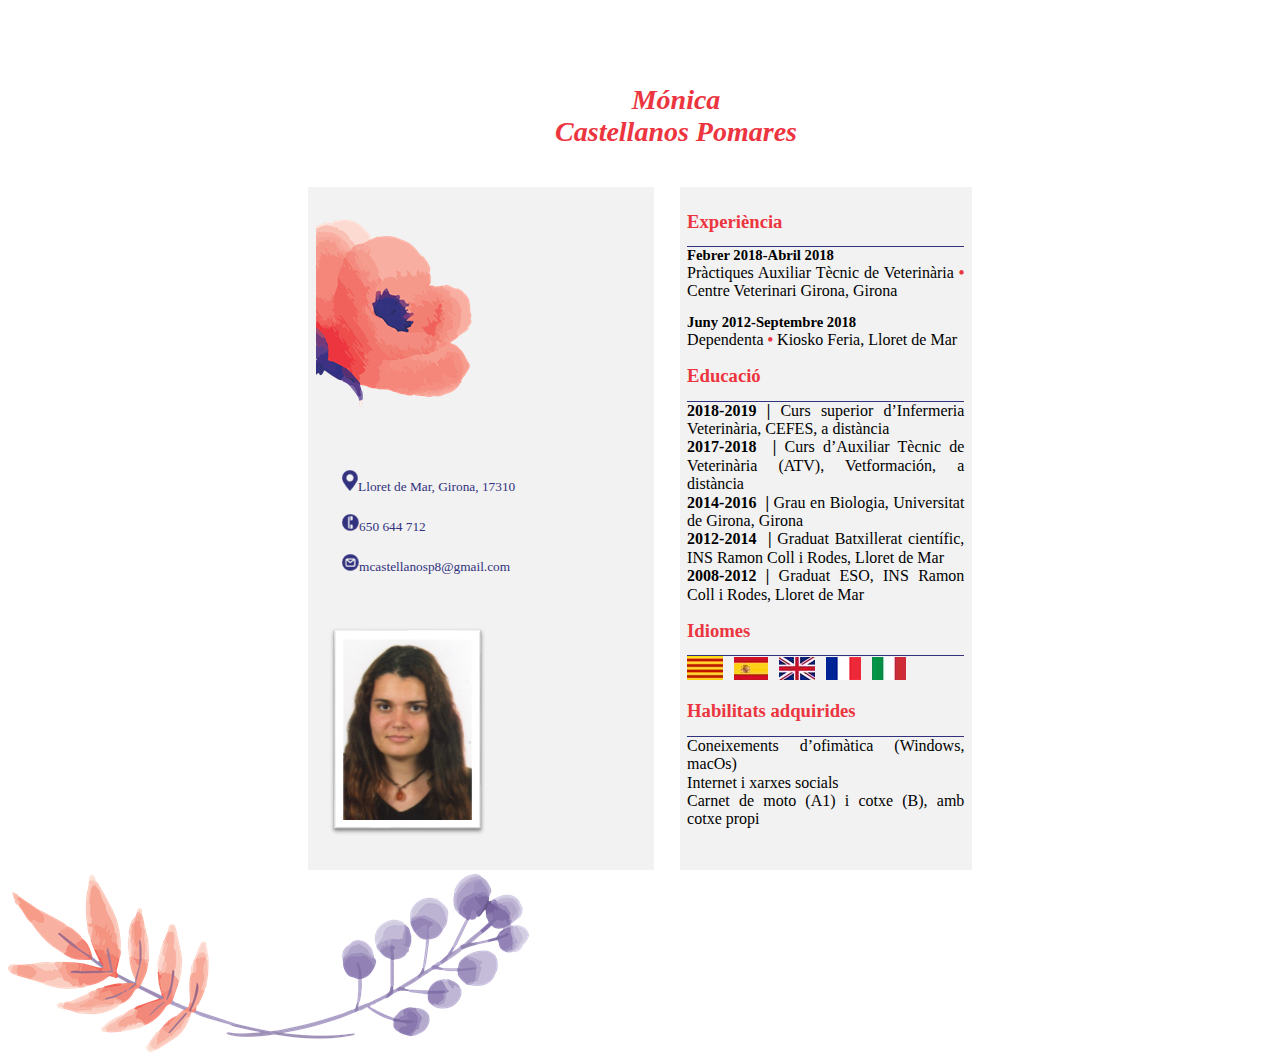
<file: images/CV2019.htm>
<html xmlns:v="urn:schemas-microsoft-com:vml"
xmlns:o="urn:schemas-microsoft-com:office:office"
xmlns:w="urn:schemas-microsoft-com:office:word"
xmlns:m="http://schemas.microsoft.com/office/2004/12/omml"
xmlns="http://www.w3.org/TR/REC-html40">

<head>
<meta http-equiv=Content-Type content="text/html; charset=windows-1252">
<meta name=ProgId content=Word.Document>
<meta name=Generator content="Microsoft Word 15">
<meta name=Originator content="Microsoft Word 15">
<link rel=File-List href="CV2019_archivos/filelist.xml">
<link rel=Edit-Time-Data href="CV2019_archivos/editdata.mso">
<!--[if !mso]>
<style>
v\:* {behavior:url(#default#VML);}
o\:* {behavior:url(#default#VML);}
w\:* {behavior:url(#default#VML);}
.shape {behavior:url(#default#VML);}
</style>
<![endif]-->
<link rel=themeData href="CV2019_archivos/themedata.thmx">
<link rel=colorSchemeMapping href="CV2019_archivos/colorschememapping.xml">
<!--[if gte mso 9]><xml>
 <w:WordDocument>
  <w:SpellingState>Clean</w:SpellingState>
  <w:GrammarState>Clean</w:GrammarState>
  <w:TrackMoves>false</w:TrackMoves>
  <w:TrackFormatting/>
  <w:HyphenationZone>21</w:HyphenationZone>
  <w:ValidateAgainstSchemas/>
  <w:SaveIfXMLInvalid>false</w:SaveIfXMLInvalid>
  <w:IgnoreMixedContent>false</w:IgnoreMixedContent>
  <w:AlwaysShowPlaceholderText>false</w:AlwaysShowPlaceholderText>
  <w:DoNotPromoteQF/>
  <w:LidThemeOther>ES</w:LidThemeOther>
  <w:LidThemeAsian>X-NONE</w:LidThemeAsian>
  <w:LidThemeComplexScript>X-NONE</w:LidThemeComplexScript>
  <w:Compatibility>
   <w:BreakWrappedTables/>
   <w:SplitPgBreakAndParaMark/>
  </w:Compatibility>
  <w:BrowserLevel>MicrosoftInternetExplorer4</w:BrowserLevel>
  <m:mathPr>
   <m:mathFont m:val="Cambria Math"/>
   <m:brkBin m:val="before"/>
   <m:brkBinSub m:val="&#45;-"/>
   <m:smallFrac m:val="off"/>
   <m:dispDef/>
   <m:lMargin m:val="0"/>
   <m:rMargin m:val="0"/>
   <m:defJc m:val="centerGroup"/>
   <m:wrapIndent m:val="1440"/>
   <m:intLim m:val="subSup"/>
   <m:naryLim m:val="undOvr"/>
  </m:mathPr></w:WordDocument>
</xml><![endif]--><!--[if gte mso 9]><xml>
 <w:LatentStyles DefLockedState="false" DefUnhideWhenUsed="false"
  DefSemiHidden="false" DefQFormat="false" DefPriority="99"
  LatentStyleCount="371">
  <w:LsdException Locked="false" Priority="0" QFormat="true" Name="Normal"/>
  <w:LsdException Locked="false" Priority="9" QFormat="true" Name="heading 1"/>
  <w:LsdException Locked="false" Priority="9" QFormat="true" Name="heading 2"/>
  <w:LsdException Locked="false" Priority="9" SemiHidden="true"
   UnhideWhenUsed="true" QFormat="true" Name="heading 3"/>
  <w:LsdException Locked="false" Priority="9" SemiHidden="true"
   UnhideWhenUsed="true" QFormat="true" Name="heading 4"/>
  <w:LsdException Locked="false" Priority="9" SemiHidden="true"
   UnhideWhenUsed="true" QFormat="true" Name="heading 5"/>
  <w:LsdException Locked="false" Priority="9" SemiHidden="true"
   UnhideWhenUsed="true" QFormat="true" Name="heading 6"/>
  <w:LsdException Locked="false" Priority="9" SemiHidden="true"
   UnhideWhenUsed="true" QFormat="true" Name="heading 7"/>
  <w:LsdException Locked="false" Priority="9" SemiHidden="true"
   UnhideWhenUsed="true" QFormat="true" Name="heading 8"/>
  <w:LsdException Locked="false" Priority="9" SemiHidden="true"
   UnhideWhenUsed="true" QFormat="true" Name="heading 9"/>
  <w:LsdException Locked="false" SemiHidden="true" UnhideWhenUsed="true"
   Name="index 1"/>
  <w:LsdException Locked="false" SemiHidden="true" UnhideWhenUsed="true"
   Name="index 2"/>
  <w:LsdException Locked="false" SemiHidden="true" UnhideWhenUsed="true"
   Name="index 3"/>
  <w:LsdException Locked="false" SemiHidden="true" UnhideWhenUsed="true"
   Name="index 4"/>
  <w:LsdException Locked="false" SemiHidden="true" UnhideWhenUsed="true"
   Name="index 5"/>
  <w:LsdException Locked="false" SemiHidden="true" UnhideWhenUsed="true"
   Name="index 6"/>
  <w:LsdException Locked="false" SemiHidden="true" UnhideWhenUsed="true"
   Name="index 7"/>
  <w:LsdException Locked="false" SemiHidden="true" UnhideWhenUsed="true"
   Name="index 8"/>
  <w:LsdException Locked="false" SemiHidden="true" UnhideWhenUsed="true"
   Name="index 9"/>
  <w:LsdException Locked="false" Priority="39" SemiHidden="true"
   UnhideWhenUsed="true" Name="toc 1"/>
  <w:LsdException Locked="false" Priority="39" SemiHidden="true"
   UnhideWhenUsed="true" Name="toc 2"/>
  <w:LsdException Locked="false" Priority="39" SemiHidden="true"
   UnhideWhenUsed="true" Name="toc 3"/>
  <w:LsdException Locked="false" Priority="39" SemiHidden="true"
   UnhideWhenUsed="true" Name="toc 4"/>
  <w:LsdException Locked="false" Priority="39" SemiHidden="true"
   UnhideWhenUsed="true" Name="toc 5"/>
  <w:LsdException Locked="false" Priority="39" SemiHidden="true"
   UnhideWhenUsed="true" Name="toc 6"/>
  <w:LsdException Locked="false" Priority="39" SemiHidden="true"
   UnhideWhenUsed="true" Name="toc 7"/>
  <w:LsdException Locked="false" Priority="39" SemiHidden="true"
   UnhideWhenUsed="true" Name="toc 8"/>
  <w:LsdException Locked="false" Priority="39" SemiHidden="true"
   UnhideWhenUsed="true" Name="toc 9"/>
  <w:LsdException Locked="false" SemiHidden="true" UnhideWhenUsed="true"
   Name="Normal Indent"/>
  <w:LsdException Locked="false" SemiHidden="true" UnhideWhenUsed="true"
   Name="footnote text"/>
  <w:LsdException Locked="false" SemiHidden="true" UnhideWhenUsed="true"
   Name="annotation text"/>
  <w:LsdException Locked="false" SemiHidden="true" UnhideWhenUsed="true"
   Name="header"/>
  <w:LsdException Locked="false" SemiHidden="true" UnhideWhenUsed="true"
   Name="footer"/>
  <w:LsdException Locked="false" SemiHidden="true" UnhideWhenUsed="true"
   Name="index heading"/>
  <w:LsdException Locked="false" Priority="35" SemiHidden="true"
   UnhideWhenUsed="true" QFormat="true" Name="caption"/>
  <w:LsdException Locked="false" SemiHidden="true" UnhideWhenUsed="true"
   Name="table of figures"/>
  <w:LsdException Locked="false" SemiHidden="true" UnhideWhenUsed="true"
   Name="envelope address"/>
  <w:LsdException Locked="false" SemiHidden="true" UnhideWhenUsed="true"
   Name="envelope return"/>
  <w:LsdException Locked="false" SemiHidden="true" UnhideWhenUsed="true"
   Name="footnote reference"/>
  <w:LsdException Locked="false" SemiHidden="true" UnhideWhenUsed="true"
   Name="annotation reference"/>
  <w:LsdException Locked="false" SemiHidden="true" UnhideWhenUsed="true"
   Name="line number"/>
  <w:LsdException Locked="false" SemiHidden="true" UnhideWhenUsed="true"
   Name="page number"/>
  <w:LsdException Locked="false" SemiHidden="true" UnhideWhenUsed="true"
   Name="endnote reference"/>
  <w:LsdException Locked="false" SemiHidden="true" UnhideWhenUsed="true"
   Name="endnote text"/>
  <w:LsdException Locked="false" SemiHidden="true" UnhideWhenUsed="true"
   Name="table of authorities"/>
  <w:LsdException Locked="false" SemiHidden="true" UnhideWhenUsed="true"
   Name="macro"/>
  <w:LsdException Locked="false" SemiHidden="true" UnhideWhenUsed="true"
   Name="toa heading"/>
  <w:LsdException Locked="false" SemiHidden="true" UnhideWhenUsed="true"
   Name="List"/>
  <w:LsdException Locked="false" SemiHidden="true" UnhideWhenUsed="true"
   Name="List Bullet"/>
  <w:LsdException Locked="false" SemiHidden="true" UnhideWhenUsed="true"
   Name="List Number"/>
  <w:LsdException Locked="false" SemiHidden="true" UnhideWhenUsed="true"
   Name="List 2"/>
  <w:LsdException Locked="false" SemiHidden="true" UnhideWhenUsed="true"
   Name="List 3"/>
  <w:LsdException Locked="false" SemiHidden="true" UnhideWhenUsed="true"
   Name="List 4"/>
  <w:LsdException Locked="false" SemiHidden="true" UnhideWhenUsed="true"
   Name="List 5"/>
  <w:LsdException Locked="false" SemiHidden="true" UnhideWhenUsed="true"
   Name="List Bullet 2"/>
  <w:LsdException Locked="false" SemiHidden="true" UnhideWhenUsed="true"
   Name="List Bullet 3"/>
  <w:LsdException Locked="false" SemiHidden="true" UnhideWhenUsed="true"
   Name="List Bullet 4"/>
  <w:LsdException Locked="false" SemiHidden="true" UnhideWhenUsed="true"
   Name="List Bullet 5"/>
  <w:LsdException Locked="false" SemiHidden="true" UnhideWhenUsed="true"
   Name="List Number 2"/>
  <w:LsdException Locked="false" SemiHidden="true" UnhideWhenUsed="true"
   Name="List Number 3"/>
  <w:LsdException Locked="false" SemiHidden="true" UnhideWhenUsed="true"
   Name="List Number 4"/>
  <w:LsdException Locked="false" SemiHidden="true" UnhideWhenUsed="true"
   Name="List Number 5"/>
  <w:LsdException Locked="false" Priority="10" QFormat="true" Name="Title"/>
  <w:LsdException Locked="false" SemiHidden="true" UnhideWhenUsed="true"
   Name="Closing"/>
  <w:LsdException Locked="false" SemiHidden="true" UnhideWhenUsed="true"
   Name="Signature"/>
  <w:LsdException Locked="false" Priority="1" SemiHidden="true"
   UnhideWhenUsed="true" Name="Default Paragraph Font"/>
  <w:LsdException Locked="false" SemiHidden="true" UnhideWhenUsed="true"
   Name="Body Text"/>
  <w:LsdException Locked="false" SemiHidden="true" UnhideWhenUsed="true"
   Name="Body Text Indent"/>
  <w:LsdException Locked="false" SemiHidden="true" UnhideWhenUsed="true"
   Name="List Continue"/>
  <w:LsdException Locked="false" SemiHidden="true" UnhideWhenUsed="true"
   Name="List Continue 2"/>
  <w:LsdException Locked="false" SemiHidden="true" UnhideWhenUsed="true"
   Name="List Continue 3"/>
  <w:LsdException Locked="false" SemiHidden="true" UnhideWhenUsed="true"
   Name="List Continue 4"/>
  <w:LsdException Locked="false" SemiHidden="true" UnhideWhenUsed="true"
   Name="List Continue 5"/>
  <w:LsdException Locked="false" SemiHidden="true" UnhideWhenUsed="true"
   Name="Message Header"/>
  <w:LsdException Locked="false" Priority="11" QFormat="true" Name="Subtitle"/>
  <w:LsdException Locked="false" SemiHidden="true" UnhideWhenUsed="true"
   Name="Salutation"/>
  <w:LsdException Locked="false" SemiHidden="true" UnhideWhenUsed="true"
   Name="Date"/>
  <w:LsdException Locked="false" SemiHidden="true" UnhideWhenUsed="true"
   Name="Body Text First Indent"/>
  <w:LsdException Locked="false" SemiHidden="true" UnhideWhenUsed="true"
   Name="Body Text First Indent 2"/>
  <w:LsdException Locked="false" SemiHidden="true" UnhideWhenUsed="true"
   Name="Note Heading"/>
  <w:LsdException Locked="false" SemiHidden="true" UnhideWhenUsed="true"
   Name="Body Text 2"/>
  <w:LsdException Locked="false" SemiHidden="true" UnhideWhenUsed="true"
   Name="Body Text 3"/>
  <w:LsdException Locked="false" SemiHidden="true" UnhideWhenUsed="true"
   Name="Body Text Indent 2"/>
  <w:LsdException Locked="false" SemiHidden="true" UnhideWhenUsed="true"
   Name="Body Text Indent 3"/>
  <w:LsdException Locked="false" SemiHidden="true" UnhideWhenUsed="true"
   Name="Block Text"/>
  <w:LsdException Locked="false" SemiHidden="true" UnhideWhenUsed="true"
   Name="Hyperlink"/>
  <w:LsdException Locked="false" SemiHidden="true" UnhideWhenUsed="true"
   Name="FollowedHyperlink"/>
  <w:LsdException Locked="false" Priority="22" QFormat="true" Name="Strong"/>
  <w:LsdException Locked="false" Priority="20" QFormat="true" Name="Emphasis"/>
  <w:LsdException Locked="false" SemiHidden="true" UnhideWhenUsed="true"
   Name="Document Map"/>
  <w:LsdException Locked="false" SemiHidden="true" UnhideWhenUsed="true"
   Name="Plain Text"/>
  <w:LsdException Locked="false" SemiHidden="true" UnhideWhenUsed="true"
   Name="E-mail Signature"/>
  <w:LsdException Locked="false" SemiHidden="true" UnhideWhenUsed="true"
   Name="HTML Top of Form"/>
  <w:LsdException Locked="false" SemiHidden="true" UnhideWhenUsed="true"
   Name="HTML Bottom of Form"/>
  <w:LsdException Locked="false" SemiHidden="true" UnhideWhenUsed="true"
   Name="Normal (Web)"/>
  <w:LsdException Locked="false" SemiHidden="true" UnhideWhenUsed="true"
   Name="HTML Acronym"/>
  <w:LsdException Locked="false" SemiHidden="true" UnhideWhenUsed="true"
   Name="HTML Address"/>
  <w:LsdException Locked="false" SemiHidden="true" UnhideWhenUsed="true"
   Name="HTML Cite"/>
  <w:LsdException Locked="false" SemiHidden="true" UnhideWhenUsed="true"
   Name="HTML Code"/>
  <w:LsdException Locked="false" SemiHidden="true" UnhideWhenUsed="true"
   Name="HTML Definition"/>
  <w:LsdException Locked="false" SemiHidden="true" UnhideWhenUsed="true"
   Name="HTML Keyboard"/>
  <w:LsdException Locked="false" SemiHidden="true" UnhideWhenUsed="true"
   Name="HTML Preformatted"/>
  <w:LsdException Locked="false" SemiHidden="true" UnhideWhenUsed="true"
   Name="HTML Sample"/>
  <w:LsdException Locked="false" SemiHidden="true" UnhideWhenUsed="true"
   Name="HTML Typewriter"/>
  <w:LsdException Locked="false" SemiHidden="true" UnhideWhenUsed="true"
   Name="HTML Variable"/>
  <w:LsdException Locked="false" SemiHidden="true" UnhideWhenUsed="true"
   Name="Normal Table"/>
  <w:LsdException Locked="false" SemiHidden="true" UnhideWhenUsed="true"
   Name="annotation subject"/>
  <w:LsdException Locked="false" SemiHidden="true" UnhideWhenUsed="true"
   Name="No List"/>
  <w:LsdException Locked="false" SemiHidden="true" UnhideWhenUsed="true"
   Name="Outline List 1"/>
  <w:LsdException Locked="false" SemiHidden="true" UnhideWhenUsed="true"
   Name="Outline List 2"/>
  <w:LsdException Locked="false" SemiHidden="true" UnhideWhenUsed="true"
   Name="Outline List 3"/>
  <w:LsdException Locked="false" SemiHidden="true" UnhideWhenUsed="true"
   Name="Table Simple 1"/>
  <w:LsdException Locked="false" SemiHidden="true" UnhideWhenUsed="true"
   Name="Table Simple 2"/>
  <w:LsdException Locked="false" SemiHidden="true" UnhideWhenUsed="true"
   Name="Table Simple 3"/>
  <w:LsdException Locked="false" SemiHidden="true" UnhideWhenUsed="true"
   Name="Table Classic 1"/>
  <w:LsdException Locked="false" SemiHidden="true" UnhideWhenUsed="true"
   Name="Table Classic 2"/>
  <w:LsdException Locked="false" SemiHidden="true" UnhideWhenUsed="true"
   Name="Table Classic 3"/>
  <w:LsdException Locked="false" SemiHidden="true" UnhideWhenUsed="true"
   Name="Table Classic 4"/>
  <w:LsdException Locked="false" SemiHidden="true" UnhideWhenUsed="true"
   Name="Table Colorful 1"/>
  <w:LsdException Locked="false" SemiHidden="true" UnhideWhenUsed="true"
   Name="Table Colorful 2"/>
  <w:LsdException Locked="false" SemiHidden="true" UnhideWhenUsed="true"
   Name="Table Colorful 3"/>
  <w:LsdException Locked="false" SemiHidden="true" UnhideWhenUsed="true"
   Name="Table Columns 1"/>
  <w:LsdException Locked="false" SemiHidden="true" UnhideWhenUsed="true"
   Name="Table Columns 2"/>
  <w:LsdException Locked="false" SemiHidden="true" UnhideWhenUsed="true"
   Name="Table Columns 3"/>
  <w:LsdException Locked="false" SemiHidden="true" UnhideWhenUsed="true"
   Name="Table Columns 4"/>
  <w:LsdException Locked="false" SemiHidden="true" UnhideWhenUsed="true"
   Name="Table Columns 5"/>
  <w:LsdException Locked="false" SemiHidden="true" UnhideWhenUsed="true"
   Name="Table Grid 1"/>
  <w:LsdException Locked="false" SemiHidden="true" UnhideWhenUsed="true"
   Name="Table Grid 2"/>
  <w:LsdException Locked="false" SemiHidden="true" UnhideWhenUsed="true"
   Name="Table Grid 3"/>
  <w:LsdException Locked="false" SemiHidden="true" UnhideWhenUsed="true"
   Name="Table Grid 4"/>
  <w:LsdException Locked="false" SemiHidden="true" UnhideWhenUsed="true"
   Name="Table Grid 5"/>
  <w:LsdException Locked="false" SemiHidden="true" UnhideWhenUsed="true"
   Name="Table Grid 6"/>
  <w:LsdException Locked="false" SemiHidden="true" UnhideWhenUsed="true"
   Name="Table Grid 7"/>
  <w:LsdException Locked="false" SemiHidden="true" UnhideWhenUsed="true"
   Name="Table Grid 8"/>
  <w:LsdException Locked="false" SemiHidden="true" UnhideWhenUsed="true"
   Name="Table List 1"/>
  <w:LsdException Locked="false" SemiHidden="true" UnhideWhenUsed="true"
   Name="Table List 2"/>
  <w:LsdException Locked="false" SemiHidden="true" UnhideWhenUsed="true"
   Name="Table List 3"/>
  <w:LsdException Locked="false" SemiHidden="true" UnhideWhenUsed="true"
   Name="Table List 4"/>
  <w:LsdException Locked="false" SemiHidden="true" UnhideWhenUsed="true"
   Name="Table List 5"/>
  <w:LsdException Locked="false" SemiHidden="true" UnhideWhenUsed="true"
   Name="Table List 6"/>
  <w:LsdException Locked="false" SemiHidden="true" UnhideWhenUsed="true"
   Name="Table List 7"/>
  <w:LsdException Locked="false" SemiHidden="true" UnhideWhenUsed="true"
   Name="Table List 8"/>
  <w:LsdException Locked="false" SemiHidden="true" UnhideWhenUsed="true"
   Name="Table 3D effects 1"/>
  <w:LsdException Locked="false" SemiHidden="true" UnhideWhenUsed="true"
   Name="Table 3D effects 2"/>
  <w:LsdException Locked="false" SemiHidden="true" UnhideWhenUsed="true"
   Name="Table 3D effects 3"/>
  <w:LsdException Locked="false" SemiHidden="true" UnhideWhenUsed="true"
   Name="Table Contemporary"/>
  <w:LsdException Locked="false" SemiHidden="true" UnhideWhenUsed="true"
   Name="Table Elegant"/>
  <w:LsdException Locked="false" SemiHidden="true" UnhideWhenUsed="true"
   Name="Table Professional"/>
  <w:LsdException Locked="false" SemiHidden="true" UnhideWhenUsed="true"
   Name="Table Subtle 1"/>
  <w:LsdException Locked="false" SemiHidden="true" UnhideWhenUsed="true"
   Name="Table Subtle 2"/>
  <w:LsdException Locked="false" SemiHidden="true" UnhideWhenUsed="true"
   Name="Table Web 1"/>
  <w:LsdException Locked="false" SemiHidden="true" UnhideWhenUsed="true"
   Name="Table Web 2"/>
  <w:LsdException Locked="false" SemiHidden="true" UnhideWhenUsed="true"
   Name="Table Web 3"/>
  <w:LsdException Locked="false" SemiHidden="true" UnhideWhenUsed="true"
   Name="Balloon Text"/>
  <w:LsdException Locked="false" Priority="39" Name="Table Grid"/>
  <w:LsdException Locked="false" SemiHidden="true" UnhideWhenUsed="true"
   Name="Table Theme"/>
  <w:LsdException Locked="false" SemiHidden="true" Name="Placeholder Text"/>
  <w:LsdException Locked="false" Priority="1" QFormat="true" Name="No Spacing"/>
  <w:LsdException Locked="false" Priority="60" Name="Light Shading"/>
  <w:LsdException Locked="false" Priority="61" Name="Light List"/>
  <w:LsdException Locked="false" Priority="62" Name="Light Grid"/>
  <w:LsdException Locked="false" Priority="63" Name="Medium Shading 1"/>
  <w:LsdException Locked="false" Priority="64" Name="Medium Shading 2"/>
  <w:LsdException Locked="false" Priority="65" Name="Medium List 1"/>
  <w:LsdException Locked="false" Priority="66" Name="Medium List 2"/>
  <w:LsdException Locked="false" Priority="67" Name="Medium Grid 1"/>
  <w:LsdException Locked="false" Priority="68" Name="Medium Grid 2"/>
  <w:LsdException Locked="false" Priority="69" Name="Medium Grid 3"/>
  <w:LsdException Locked="false" Priority="70" Name="Dark List"/>
  <w:LsdException Locked="false" Priority="71" Name="Colorful Shading"/>
  <w:LsdException Locked="false" Priority="72" Name="Colorful List"/>
  <w:LsdException Locked="false" Priority="73" Name="Colorful Grid"/>
  <w:LsdException Locked="false" Priority="60" Name="Light Shading Accent 1"/>
  <w:LsdException Locked="false" Priority="61" Name="Light List Accent 1"/>
  <w:LsdException Locked="false" Priority="62" Name="Light Grid Accent 1"/>
  <w:LsdException Locked="false" Priority="63" Name="Medium Shading 1 Accent 1"/>
  <w:LsdException Locked="false" Priority="64" Name="Medium Shading 2 Accent 1"/>
  <w:LsdException Locked="false" Priority="65" Name="Medium List 1 Accent 1"/>
  <w:LsdException Locked="false" SemiHidden="true" Name="Revision"/>
  <w:LsdException Locked="false" Priority="34" QFormat="true"
   Name="List Paragraph"/>
  <w:LsdException Locked="false" Priority="29" QFormat="true" Name="Quote"/>
  <w:LsdException Locked="false" Priority="30" QFormat="true"
   Name="Intense Quote"/>
  <w:LsdException Locked="false" Priority="66" Name="Medium List 2 Accent 1"/>
  <w:LsdException Locked="false" Priority="67" Name="Medium Grid 1 Accent 1"/>
  <w:LsdException Locked="false" Priority="68" Name="Medium Grid 2 Accent 1"/>
  <w:LsdException Locked="false" Priority="69" Name="Medium Grid 3 Accent 1"/>
  <w:LsdException Locked="false" Priority="70" Name="Dark List Accent 1"/>
  <w:LsdException Locked="false" Priority="71" Name="Colorful Shading Accent 1"/>
  <w:LsdException Locked="false" Priority="72" Name="Colorful List Accent 1"/>
  <w:LsdException Locked="false" Priority="73" Name="Colorful Grid Accent 1"/>
  <w:LsdException Locked="false" Priority="60" Name="Light Shading Accent 2"/>
  <w:LsdException Locked="false" Priority="61" Name="Light List Accent 2"/>
  <w:LsdException Locked="false" Priority="62" Name="Light Grid Accent 2"/>
  <w:LsdException Locked="false" Priority="63" Name="Medium Shading 1 Accent 2"/>
  <w:LsdException Locked="false" Priority="64" Name="Medium Shading 2 Accent 2"/>
  <w:LsdException Locked="false" Priority="65" Name="Medium List 1 Accent 2"/>
  <w:LsdException Locked="false" Priority="66" Name="Medium List 2 Accent 2"/>
  <w:LsdException Locked="false" Priority="67" Name="Medium Grid 1 Accent 2"/>
  <w:LsdException Locked="false" Priority="68" Name="Medium Grid 2 Accent 2"/>
  <w:LsdException Locked="false" Priority="69" Name="Medium Grid 3 Accent 2"/>
  <w:LsdException Locked="false" Priority="70" Name="Dark List Accent 2"/>
  <w:LsdException Locked="false" Priority="71" Name="Colorful Shading Accent 2"/>
  <w:LsdException Locked="false" Priority="72" Name="Colorful List Accent 2"/>
  <w:LsdException Locked="false" Priority="73" Name="Colorful Grid Accent 2"/>
  <w:LsdException Locked="false" Priority="60" Name="Light Shading Accent 3"/>
  <w:LsdException Locked="false" Priority="61" Name="Light List Accent 3"/>
  <w:LsdException Locked="false" Priority="62" Name="Light Grid Accent 3"/>
  <w:LsdException Locked="false" Priority="63" Name="Medium Shading 1 Accent 3"/>
  <w:LsdException Locked="false" Priority="64" Name="Medium Shading 2 Accent 3"/>
  <w:LsdException Locked="false" Priority="65" Name="Medium List 1 Accent 3"/>
  <w:LsdException Locked="false" Priority="66" Name="Medium List 2 Accent 3"/>
  <w:LsdException Locked="false" Priority="67" Name="Medium Grid 1 Accent 3"/>
  <w:LsdException Locked="false" Priority="68" Name="Medium Grid 2 Accent 3"/>
  <w:LsdException Locked="false" Priority="69" Name="Medium Grid 3 Accent 3"/>
  <w:LsdException Locked="false" Priority="70" Name="Dark List Accent 3"/>
  <w:LsdException Locked="false" Priority="71" Name="Colorful Shading Accent 3"/>
  <w:LsdException Locked="false" Priority="72" Name="Colorful List Accent 3"/>
  <w:LsdException Locked="false" Priority="73" Name="Colorful Grid Accent 3"/>
  <w:LsdException Locked="false" Priority="60" Name="Light Shading Accent 4"/>
  <w:LsdException Locked="false" Priority="61" Name="Light List Accent 4"/>
  <w:LsdException Locked="false" Priority="62" Name="Light Grid Accent 4"/>
  <w:LsdException Locked="false" Priority="63" Name="Medium Shading 1 Accent 4"/>
  <w:LsdException Locked="false" Priority="64" Name="Medium Shading 2 Accent 4"/>
  <w:LsdException Locked="false" Priority="65" Name="Medium List 1 Accent 4"/>
  <w:LsdException Locked="false" Priority="66" Name="Medium List 2 Accent 4"/>
  <w:LsdException Locked="false" Priority="67" Name="Medium Grid 1 Accent 4"/>
  <w:LsdException Locked="false" Priority="68" Name="Medium Grid 2 Accent 4"/>
  <w:LsdException Locked="false" Priority="69" Name="Medium Grid 3 Accent 4"/>
  <w:LsdException Locked="false" Priority="70" Name="Dark List Accent 4"/>
  <w:LsdException Locked="false" Priority="71" Name="Colorful Shading Accent 4"/>
  <w:LsdException Locked="false" Priority="72" Name="Colorful List Accent 4"/>
  <w:LsdException Locked="false" Priority="73" Name="Colorful Grid Accent 4"/>
  <w:LsdException Locked="false" Priority="60" Name="Light Shading Accent 5"/>
  <w:LsdException Locked="false" Priority="61" Name="Light List Accent 5"/>
  <w:LsdException Locked="false" Priority="62" Name="Light Grid Accent 5"/>
  <w:LsdException Locked="false" Priority="63" Name="Medium Shading 1 Accent 5"/>
  <w:LsdException Locked="false" Priority="64" Name="Medium Shading 2 Accent 5"/>
  <w:LsdException Locked="false" Priority="65" Name="Medium List 1 Accent 5"/>
  <w:LsdException Locked="false" Priority="66" Name="Medium List 2 Accent 5"/>
  <w:LsdException Locked="false" Priority="67" Name="Medium Grid 1 Accent 5"/>
  <w:LsdException Locked="false" Priority="68" Name="Medium Grid 2 Accent 5"/>
  <w:LsdException Locked="false" Priority="69" Name="Medium Grid 3 Accent 5"/>
  <w:LsdException Locked="false" Priority="70" Name="Dark List Accent 5"/>
  <w:LsdException Locked="false" Priority="71" Name="Colorful Shading Accent 5"/>
  <w:LsdException Locked="false" Priority="72" Name="Colorful List Accent 5"/>
  <w:LsdException Locked="false" Priority="73" Name="Colorful Grid Accent 5"/>
  <w:LsdException Locked="false" Priority="60" Name="Light Shading Accent 6"/>
  <w:LsdException Locked="false" Priority="61" Name="Light List Accent 6"/>
  <w:LsdException Locked="false" Priority="62" Name="Light Grid Accent 6"/>
  <w:LsdException Locked="false" Priority="63" Name="Medium Shading 1 Accent 6"/>
  <w:LsdException Locked="false" Priority="64" Name="Medium Shading 2 Accent 6"/>
  <w:LsdException Locked="false" Priority="65" Name="Medium List 1 Accent 6"/>
  <w:LsdException Locked="false" Priority="66" Name="Medium List 2 Accent 6"/>
  <w:LsdException Locked="false" Priority="67" Name="Medium Grid 1 Accent 6"/>
  <w:LsdException Locked="false" Priority="68" Name="Medium Grid 2 Accent 6"/>
  <w:LsdException Locked="false" Priority="69" Name="Medium Grid 3 Accent 6"/>
  <w:LsdException Locked="false" Priority="70" Name="Dark List Accent 6"/>
  <w:LsdException Locked="false" Priority="71" Name="Colorful Shading Accent 6"/>
  <w:LsdException Locked="false" Priority="72" Name="Colorful List Accent 6"/>
  <w:LsdException Locked="false" Priority="73" Name="Colorful Grid Accent 6"/>
  <w:LsdException Locked="false" Priority="19" QFormat="true"
   Name="Subtle Emphasis"/>
  <w:LsdException Locked="false" Priority="21" QFormat="true"
   Name="Intense Emphasis"/>
  <w:LsdException Locked="false" Priority="31" QFormat="true"
   Name="Subtle Reference"/>
  <w:LsdException Locked="false" Priority="32" QFormat="true"
   Name="Intense Reference"/>
  <w:LsdException Locked="false" Priority="33" QFormat="true" Name="Book Title"/>
  <w:LsdException Locked="false" Priority="37" SemiHidden="true"
   UnhideWhenUsed="true" Name="Bibliography"/>
  <w:LsdException Locked="false" Priority="39" SemiHidden="true"
   UnhideWhenUsed="true" QFormat="true" Name="TOC Heading"/>
  <w:LsdException Locked="false" Priority="41" Name="Plain Table 1"/>
  <w:LsdException Locked="false" Priority="42" Name="Plain Table 2"/>
  <w:LsdException Locked="false" Priority="43" Name="Plain Table 3"/>
  <w:LsdException Locked="false" Priority="44" Name="Plain Table 4"/>
  <w:LsdException Locked="false" Priority="45" Name="Plain Table 5"/>
  <w:LsdException Locked="false" Priority="40" Name="Grid Table Light"/>
  <w:LsdException Locked="false" Priority="46" Name="Grid Table 1 Light"/>
  <w:LsdException Locked="false" Priority="47" Name="Grid Table 2"/>
  <w:LsdException Locked="false" Priority="48" Name="Grid Table 3"/>
  <w:LsdException Locked="false" Priority="49" Name="Grid Table 4"/>
  <w:LsdException Locked="false" Priority="50" Name="Grid Table 5 Dark"/>
  <w:LsdException Locked="false" Priority="51" Name="Grid Table 6 Colorful"/>
  <w:LsdException Locked="false" Priority="52" Name="Grid Table 7 Colorful"/>
  <w:LsdException Locked="false" Priority="46"
   Name="Grid Table 1 Light Accent 1"/>
  <w:LsdException Locked="false" Priority="47" Name="Grid Table 2 Accent 1"/>
  <w:LsdException Locked="false" Priority="48" Name="Grid Table 3 Accent 1"/>
  <w:LsdException Locked="false" Priority="49" Name="Grid Table 4 Accent 1"/>
  <w:LsdException Locked="false" Priority="50" Name="Grid Table 5 Dark Accent 1"/>
  <w:LsdException Locked="false" Priority="51"
   Name="Grid Table 6 Colorful Accent 1"/>
  <w:LsdException Locked="false" Priority="52"
   Name="Grid Table 7 Colorful Accent 1"/>
  <w:LsdException Locked="false" Priority="46"
   Name="Grid Table 1 Light Accent 2"/>
  <w:LsdException Locked="false" Priority="47" Name="Grid Table 2 Accent 2"/>
  <w:LsdException Locked="false" Priority="48" Name="Grid Table 3 Accent 2"/>
  <w:LsdException Locked="false" Priority="49" Name="Grid Table 4 Accent 2"/>
  <w:LsdException Locked="false" Priority="50" Name="Grid Table 5 Dark Accent 2"/>
  <w:LsdException Locked="false" Priority="51"
   Name="Grid Table 6 Colorful Accent 2"/>
  <w:LsdException Locked="false" Priority="52"
   Name="Grid Table 7 Colorful Accent 2"/>
  <w:LsdException Locked="false" Priority="46"
   Name="Grid Table 1 Light Accent 3"/>
  <w:LsdException Locked="false" Priority="47" Name="Grid Table 2 Accent 3"/>
  <w:LsdException Locked="false" Priority="48" Name="Grid Table 3 Accent 3"/>
  <w:LsdException Locked="false" Priority="49" Name="Grid Table 4 Accent 3"/>
  <w:LsdException Locked="false" Priority="50" Name="Grid Table 5 Dark Accent 3"/>
  <w:LsdException Locked="false" Priority="51"
   Name="Grid Table 6 Colorful Accent 3"/>
  <w:LsdException Locked="false" Priority="52"
   Name="Grid Table 7 Colorful Accent 3"/>
  <w:LsdException Locked="false" Priority="46"
   Name="Grid Table 1 Light Accent 4"/>
  <w:LsdException Locked="false" Priority="47" Name="Grid Table 2 Accent 4"/>
  <w:LsdException Locked="false" Priority="48" Name="Grid Table 3 Accent 4"/>
  <w:LsdException Locked="false" Priority="49" Name="Grid Table 4 Accent 4"/>
  <w:LsdException Locked="false" Priority="50" Name="Grid Table 5 Dark Accent 4"/>
  <w:LsdException Locked="false" Priority="51"
   Name="Grid Table 6 Colorful Accent 4"/>
  <w:LsdException Locked="false" Priority="52"
   Name="Grid Table 7 Colorful Accent 4"/>
  <w:LsdException Locked="false" Priority="46"
   Name="Grid Table 1 Light Accent 5"/>
  <w:LsdException Locked="false" Priority="47" Name="Grid Table 2 Accent 5"/>
  <w:LsdException Locked="false" Priority="48" Name="Grid Table 3 Accent 5"/>
  <w:LsdException Locked="false" Priority="49" Name="Grid Table 4 Accent 5"/>
  <w:LsdException Locked="false" Priority="50" Name="Grid Table 5 Dark Accent 5"/>
  <w:LsdException Locked="false" Priority="51"
   Name="Grid Table 6 Colorful Accent 5"/>
  <w:LsdException Locked="false" Priority="52"
   Name="Grid Table 7 Colorful Accent 5"/>
  <w:LsdException Locked="false" Priority="46"
   Name="Grid Table 1 Light Accent 6"/>
  <w:LsdException Locked="false" Priority="47" Name="Grid Table 2 Accent 6"/>
  <w:LsdException Locked="false" Priority="48" Name="Grid Table 3 Accent 6"/>
  <w:LsdException Locked="false" Priority="49" Name="Grid Table 4 Accent 6"/>
  <w:LsdException Locked="false" Priority="50" Name="Grid Table 5 Dark Accent 6"/>
  <w:LsdException Locked="false" Priority="51"
   Name="Grid Table 6 Colorful Accent 6"/>
  <w:LsdException Locked="false" Priority="52"
   Name="Grid Table 7 Colorful Accent 6"/>
  <w:LsdException Locked="false" Priority="46" Name="List Table 1 Light"/>
  <w:LsdException Locked="false" Priority="47" Name="List Table 2"/>
  <w:LsdException Locked="false" Priority="48" Name="List Table 3"/>
  <w:LsdException Locked="false" Priority="49" Name="List Table 4"/>
  <w:LsdException Locked="false" Priority="50" Name="List Table 5 Dark"/>
  <w:LsdException Locked="false" Priority="51" Name="List Table 6 Colorful"/>
  <w:LsdException Locked="false" Priority="52" Name="List Table 7 Colorful"/>
  <w:LsdException Locked="false" Priority="46"
   Name="List Table 1 Light Accent 1"/>
  <w:LsdException Locked="false" Priority="47" Name="List Table 2 Accent 1"/>
  <w:LsdException Locked="false" Priority="48" Name="List Table 3 Accent 1"/>
  <w:LsdException Locked="false" Priority="49" Name="List Table 4 Accent 1"/>
  <w:LsdException Locked="false" Priority="50" Name="List Table 5 Dark Accent 1"/>
  <w:LsdException Locked="false" Priority="51"
   Name="List Table 6 Colorful Accent 1"/>
  <w:LsdException Locked="false" Priority="52"
   Name="List Table 7 Colorful Accent 1"/>
  <w:LsdException Locked="false" Priority="46"
   Name="List Table 1 Light Accent 2"/>
  <w:LsdException Locked="false" Priority="47" Name="List Table 2 Accent 2"/>
  <w:LsdException Locked="false" Priority="48" Name="List Table 3 Accent 2"/>
  <w:LsdException Locked="false" Priority="49" Name="List Table 4 Accent 2"/>
  <w:LsdException Locked="false" Priority="50" Name="List Table 5 Dark Accent 2"/>
  <w:LsdException Locked="false" Priority="51"
   Name="List Table 6 Colorful Accent 2"/>
  <w:LsdException Locked="false" Priority="52"
   Name="List Table 7 Colorful Accent 2"/>
  <w:LsdException Locked="false" Priority="46"
   Name="List Table 1 Light Accent 3"/>
  <w:LsdException Locked="false" Priority="47" Name="List Table 2 Accent 3"/>
  <w:LsdException Locked="false" Priority="48" Name="List Table 3 Accent 3"/>
  <w:LsdException Locked="false" Priority="49" Name="List Table 4 Accent 3"/>
  <w:LsdException Locked="false" Priority="50" Name="List Table 5 Dark Accent 3"/>
  <w:LsdException Locked="false" Priority="51"
   Name="List Table 6 Colorful Accent 3"/>
  <w:LsdException Locked="false" Priority="52"
   Name="List Table 7 Colorful Accent 3"/>
  <w:LsdException Locked="false" Priority="46"
   Name="List Table 1 Light Accent 4"/>
  <w:LsdException Locked="false" Priority="47" Name="List Table 2 Accent 4"/>
  <w:LsdException Locked="false" Priority="48" Name="List Table 3 Accent 4"/>
  <w:LsdException Locked="false" Priority="49" Name="List Table 4 Accent 4"/>
  <w:LsdException Locked="false" Priority="50" Name="List Table 5 Dark Accent 4"/>
  <w:LsdException Locked="false" Priority="51"
   Name="List Table 6 Colorful Accent 4"/>
  <w:LsdException Locked="false" Priority="52"
   Name="List Table 7 Colorful Accent 4"/>
  <w:LsdException Locked="false" Priority="46"
   Name="List Table 1 Light Accent 5"/>
  <w:LsdException Locked="false" Priority="47" Name="List Table 2 Accent 5"/>
  <w:LsdException Locked="false" Priority="48" Name="List Table 3 Accent 5"/>
  <w:LsdException Locked="false" Priority="49" Name="List Table 4 Accent 5"/>
  <w:LsdException Locked="false" Priority="50" Name="List Table 5 Dark Accent 5"/>
  <w:LsdException Locked="false" Priority="51"
   Name="List Table 6 Colorful Accent 5"/>
  <w:LsdException Locked="false" Priority="52"
   Name="List Table 7 Colorful Accent 5"/>
  <w:LsdException Locked="false" Priority="46"
   Name="List Table 1 Light Accent 6"/>
  <w:LsdException Locked="false" Priority="47" Name="List Table 2 Accent 6"/>
  <w:LsdException Locked="false" Priority="48" Name="List Table 3 Accent 6"/>
  <w:LsdException Locked="false" Priority="49" Name="List Table 4 Accent 6"/>
  <w:LsdException Locked="false" Priority="50" Name="List Table 5 Dark Accent 6"/>
  <w:LsdException Locked="false" Priority="51"
   Name="List Table 6 Colorful Accent 6"/>
  <w:LsdException Locked="false" Priority="52"
   Name="List Table 7 Colorful Accent 6"/>
 </w:LatentStyles>
</xml><![endif]-->
<style>
<!--
 /* Font Definitions */
 @font-face
	{font-family:"Cambria Math";
	panose-1:2 4 5 3 5 4 6 3 2 4;
	mso-font-charset:1;
	mso-generic-font-family:roman;
	mso-font-pitch:variable;
	mso-font-signature:0 0 0 0 0 0;}
@font-face
	{font-family:Georgia;
	panose-1:2 4 5 2 5 4 5 2 3 3;
	mso-font-charset:0;
	mso-generic-font-family:roman;
	mso-font-pitch:variable;
	mso-font-signature:647 0 0 0 159 0;}
@font-face
	{font-family:Tahoma;
	panose-1:2 11 6 4 3 5 4 4 2 4;
	mso-font-charset:0;
	mso-generic-font-family:swiss;
	mso-font-pitch:variable;
	mso-font-signature:-520081665 -1073717157 41 0 66047 0;}
 /* Style Definitions */
 p.MsoNormal, li.MsoNormal, div.MsoNormal
	{mso-style-unhide:no;
	mso-style-qformat:yes;
	mso-style-parent:"";
	margin:0cm;
	margin-bottom:.0001pt;
	mso-pagination:widow-orphan;
	text-autospace:none;
	font-size:11.0pt;
	font-family:"Georgia",serif;
	mso-fareast-font-family:"Times New Roman";
	mso-fareast-theme-font:minor-fareast;
	mso-bidi-font-family:"Times New Roman";}
h1
	{mso-style-priority:9;
	mso-style-unhide:no;
	mso-style-qformat:yes;
	mso-style-link:"T�tulo 1 Car";
	margin-top:5.0pt;
	margin-right:0cm;
	margin-bottom:0cm;
	margin-left:13.55pt;
	margin-bottom:.0001pt;
	mso-pagination:widow-orphan;
	mso-outline-level:1;
	text-autospace:none;
	font-size:12.0pt;
	font-family:"Georgia",serif;
	mso-fareast-font-family:"Times New Roman";
	mso-fareast-theme-font:minor-fareast;}
h2
	{mso-style-priority:9;
	mso-style-unhide:no;
	mso-style-qformat:yes;
	mso-style-link:"T�tulo 2 Car";
	margin-top:12.0pt;
	margin-right:0cm;
	margin-bottom:9.0pt;
	margin-left:0cm;
	mso-pagination:widow-orphan;
	page-break-after:avoid;
	mso-outline-level:2;
	text-autospace:none;
	font-size:12.0pt;
	font-family:"Georgia",serif;
	mso-fareast-font-family:"Times New Roman";
	mso-fareast-theme-font:minor-fareast;
	color:#EC353F;}
p.MsoHeader, li.MsoHeader, div.MsoHeader
	{mso-style-noshow:yes;
	mso-style-priority:99;
	mso-style-link:"Encabezado Car";
	margin:0cm;
	margin-bottom:.0001pt;
	mso-pagination:widow-orphan;
	text-autospace:none;
	font-size:11.0pt;
	font-family:"Georgia",serif;
	mso-fareast-font-family:"Times New Roman";
	mso-fareast-theme-font:minor-fareast;
	mso-bidi-font-family:"Times New Roman";}
p.MsoFooter, li.MsoFooter, div.MsoFooter
	{mso-style-noshow:yes;
	mso-style-priority:99;
	mso-style-link:"Pie de p�gina Car";
	margin:0cm;
	margin-bottom:.0001pt;
	mso-pagination:widow-orphan;
	text-autospace:none;
	font-size:11.0pt;
	font-family:"Georgia",serif;
	mso-fareast-font-family:"Times New Roman";
	mso-fareast-theme-font:minor-fareast;
	mso-bidi-font-family:"Times New Roman";}
p.MsoListBullet, li.MsoListBullet, div.MsoListBullet
	{mso-style-noshow:yes;
	mso-style-priority:99;
	margin-top:0cm;
	margin-right:0cm;
	margin-bottom:0cm;
	margin-left:18.0pt;
	margin-bottom:.0001pt;
	text-indent:-18.0pt;
	mso-pagination:widow-orphan;
	text-autospace:none;
	font-size:11.0pt;
	font-family:"Georgia",serif;
	mso-fareast-font-family:"Times New Roman";
	mso-fareast-theme-font:minor-fareast;
	mso-bidi-font-family:"Times New Roman";}
p.MsoTitle, li.MsoTitle, div.MsoTitle
	{mso-style-priority:10;
	mso-style-unhide:no;
	mso-style-qformat:yes;
	mso-style-link:"T�tulo Car";
	margin-top:6.0pt;
	margin-right:0cm;
	margin-bottom:6.0pt;
	margin-left:0cm;
	text-align:center;
	mso-pagination:widow-orphan;
	punctuation-wrap:simple;
	text-autospace:none;
	font-size:21.0pt;
	font-family:"Georgia",serif;
	mso-fareast-font-family:"Times New Roman";
	mso-fareast-theme-font:minor-fareast;
	mso-bidi-font-family:"Times New Roman";
	color:#EC353F;
	font-weight:bold;
	font-style:italic;}
p.MsoBodyText, li.MsoBodyText, div.MsoBodyText
	{mso-style-noshow:yes;
	mso-style-priority:99;
	mso-style-link:"Texto independiente Car";
	margin:0cm;
	margin-bottom:.0001pt;
	mso-pagination:widow-orphan;
	text-autospace:none;
	font-size:10.0pt;
	font-family:"Georgia",serif;
	mso-fareast-font-family:"Times New Roman";
	mso-fareast-theme-font:minor-fareast;
	mso-bidi-font-family:"Times New Roman";}
strong
	{mso-style-priority:22;
	mso-style-unhide:no;
	mso-style-qformat:yes;
	color:#EC353F;}
p.MsoAcetate, li.MsoAcetate, div.MsoAcetate
	{mso-style-noshow:yes;
	mso-style-priority:99;
	mso-style-link:"Texto de globo Car";
	margin:0cm;
	margin-bottom:.0001pt;
	mso-pagination:widow-orphan;
	text-autospace:none;
	font-size:8.0pt;
	font-family:"Tahoma",sans-serif;
	mso-fareast-font-family:"Times New Roman";
	mso-fareast-theme-font:minor-fareast;}
span.MsoPlaceholderText
	{mso-style-noshow:yes;
	mso-style-priority:99;
	mso-style-unhide:no;
	color:gray;}
p.MsoListParagraph, li.MsoListParagraph, div.MsoListParagraph
	{mso-style-priority:34;
	mso-style-unhide:no;
	mso-style-qformat:yes;
	margin-top:.65pt;
	margin-right:0cm;
	margin-bottom:0cm;
	margin-left:31.85pt;
	margin-bottom:.0001pt;
	text-indent:-13.3pt;
	mso-pagination:widow-orphan;
	text-autospace:none;
	font-size:12.0pt;
	font-family:"Georgia",serif;
	mso-fareast-font-family:"Times New Roman";
	mso-fareast-theme-font:minor-fareast;
	mso-bidi-font-family:"Times New Roman";}
span.Ttulo1Car
	{mso-style-name:"T�tulo 1 Car";
	mso-style-priority:9;
	mso-style-unhide:no;
	mso-style-locked:yes;
	mso-style-link:"T�tulo 1";
	font-family:"Georgia",serif;
	mso-ascii-font-family:Georgia;
	mso-hansi-font-family:Georgia;
	font-weight:bold;}
span.Ttulo2Car
	{mso-style-name:"T�tulo 2 Car";
	mso-style-noshow:yes;
	mso-style-priority:9;
	mso-style-unhide:no;
	mso-style-locked:yes;
	mso-style-link:"T�tulo 2";
	font-family:"Georgia",serif;
	mso-ascii-font-family:Georgia;
	mso-hansi-font-family:Georgia;
	color:#EC353F;
	font-weight:bold;}
p.msonormal0, li.msonormal0, div.msonormal0
	{mso-style-name:msonormal;
	mso-style-unhide:no;
	mso-margin-top-alt:auto;
	margin-right:0cm;
	mso-margin-bottom-alt:auto;
	margin-left:0cm;
	mso-pagination:widow-orphan;
	font-size:12.0pt;
	font-family:"Times New Roman",serif;
	mso-fareast-font-family:"Times New Roman";
	mso-fareast-theme-font:minor-fareast;}
span.EncabezadoCar
	{mso-style-name:"Encabezado Car";
	mso-style-noshow:yes;
	mso-style-priority:99;
	mso-style-unhide:no;
	mso-style-locked:yes;
	mso-style-link:Encabezado;
	font-family:"Georgia",serif;
	mso-ascii-font-family:Georgia;
	mso-hansi-font-family:Georgia;}
span.PiedepginaCar
	{mso-style-name:"Pie de p�gina Car";
	mso-style-noshow:yes;
	mso-style-priority:99;
	mso-style-unhide:no;
	mso-style-locked:yes;
	mso-style-link:"Pie de p�gina";
	font-family:"Georgia",serif;
	mso-ascii-font-family:Georgia;
	mso-hansi-font-family:Georgia;}
p.msolistbulletcxspfirst, li.msolistbulletcxspfirst, div.msolistbulletcxspfirst
	{mso-style-name:msolistbulletcxspfirst;
	mso-style-unhide:no;
	margin-top:0cm;
	margin-right:0cm;
	margin-bottom:0cm;
	margin-left:18.0pt;
	margin-bottom:.0001pt;
	text-indent:-18.0pt;
	mso-pagination:widow-orphan;
	text-autospace:none;
	font-size:11.0pt;
	font-family:"Georgia",serif;
	mso-fareast-font-family:"Times New Roman";
	mso-fareast-theme-font:minor-fareast;
	mso-bidi-font-family:"Times New Roman";}
p.msolistbulletcxspmiddle, li.msolistbulletcxspmiddle, div.msolistbulletcxspmiddle
	{mso-style-name:msolistbulletcxspmiddle;
	mso-style-unhide:no;
	margin-top:0cm;
	margin-right:0cm;
	margin-bottom:0cm;
	margin-left:18.0pt;
	margin-bottom:.0001pt;
	text-indent:-18.0pt;
	mso-pagination:widow-orphan;
	text-autospace:none;
	font-size:11.0pt;
	font-family:"Georgia",serif;
	mso-fareast-font-family:"Times New Roman";
	mso-fareast-theme-font:minor-fareast;
	mso-bidi-font-family:"Times New Roman";}
p.msolistbulletcxsplast, li.msolistbulletcxsplast, div.msolistbulletcxsplast
	{mso-style-name:msolistbulletcxsplast;
	mso-style-unhide:no;
	margin-top:0cm;
	margin-right:0cm;
	margin-bottom:0cm;
	margin-left:18.0pt;
	margin-bottom:.0001pt;
	text-indent:-18.0pt;
	mso-pagination:widow-orphan;
	text-autospace:none;
	font-size:11.0pt;
	font-family:"Georgia",serif;
	mso-fareast-font-family:"Times New Roman";
	mso-fareast-theme-font:minor-fareast;
	mso-bidi-font-family:"Times New Roman";}
span.TtuloCar
	{mso-style-name:"T�tulo Car";
	mso-style-priority:10;
	mso-style-unhide:no;
	mso-style-locked:yes;
	mso-style-link:T�tulo;
	font-family:"Georgia",serif;
	mso-ascii-font-family:Georgia;
	mso-hansi-font-family:Georgia;
	color:#EC353F;
	font-weight:bold;
	font-style:italic;}
span.TextoindependienteCar
	{mso-style-name:"Texto independiente Car";
	mso-style-noshow:yes;
	mso-style-priority:99;
	mso-style-unhide:no;
	mso-style-locked:yes;
	mso-style-link:"Texto independiente";
	font-family:"Georgia",serif;
	mso-ascii-font-family:Georgia;
	mso-hansi-font-family:Georgia;}
span.TextodegloboCar
	{mso-style-name:"Texto de globo Car";
	mso-style-noshow:yes;
	mso-style-priority:99;
	mso-style-unhide:no;
	mso-style-locked:yes;
	mso-style-link:"Texto de globo";
	font-family:"Tahoma",sans-serif;
	mso-ascii-font-family:Tahoma;
	mso-hansi-font-family:Tahoma;
	mso-bidi-font-family:Tahoma;}
p.Tabladeprrafo, li.Tabladeprrafo, div.Tabladeprrafo
	{mso-style-name:"Tabla de p�rrafo";
	mso-style-unhide:no;
	margin:0cm;
	margin-bottom:.0001pt;
	mso-pagination:widow-orphan;
	text-autospace:none;
	font-size:12.0pt;
	font-family:"Times New Roman",serif;
	mso-fareast-font-family:"Times New Roman";
	mso-fareast-theme-font:minor-fareast;}
p.Fechas, li.Fechas, div.Fechas
	{mso-style-name:Fechas;
	mso-style-unhide:no;
	margin:0cm;
	margin-bottom:.0001pt;
	mso-pagination:widow-orphan;
	punctuation-wrap:simple;
	text-autospace:none;
	font-size:9.0pt;
	font-family:"Georgia",serif;
	mso-fareast-font-family:"Times New Roman";
	mso-fareast-theme-font:minor-fareast;
	mso-bidi-font-family:"Times New Roman";
	color:black;
	font-weight:bold;}
p.Experiencia, li.Experiencia, div.Experiencia
	{mso-style-name:Experiencia;
	mso-style-unhide:no;
	margin-top:0cm;
	margin-right:0cm;
	margin-bottom:10.0pt;
	margin-left:0cm;
	mso-pagination:widow-orphan;
	font-size:11.0pt;
	font-family:"Georgia",serif;
	mso-fareast-font-family:"Times New Roman";
	mso-fareast-theme-font:minor-fareast;
	mso-bidi-font-family:"Times New Roman";}
p.Informacin, li.Informacin, div.Informacin
	{mso-style-name:Informaci�n;
	mso-style-unhide:no;
	margin-top:0cm;
	margin-right:0cm;
	margin-bottom:0cm;
	margin-left:19.85pt;
	margin-bottom:.0001pt;
	mso-pagination:widow-orphan;
	punctuation-wrap:simple;
	text-autospace:none;
	font-size:10.0pt;
	font-family:"Georgia",serif;
	mso-fareast-font-family:"Times New Roman";
	mso-fareast-theme-font:minor-fareast;
	mso-bidi-font-family:"Times New Roman";
	color:#31317D;}
p.msochpdefault, li.msochpdefault, div.msochpdefault
	{mso-style-name:msochpdefault;
	mso-style-unhide:no;
	mso-margin-top-alt:auto;
	margin-right:0cm;
	mso-margin-bottom-alt:auto;
	margin-left:0cm;
	mso-pagination:widow-orphan;
	font-size:10.0pt;
	font-family:"Times New Roman",serif;
	mso-fareast-font-family:"Times New Roman";
	mso-fareast-theme-font:minor-fareast;}
.MsoChpDefault
	{mso-style-type:export-only;
	mso-default-props:yes;
	font-size:10.0pt;
	mso-ansi-font-size:10.0pt;
	mso-bidi-font-size:10.0pt;}
@page WordSection1
	{size:595.3pt 841.9pt;
	margin:36.0pt 79.4pt 0cm 82.2pt;
	mso-header-margin:35.4pt;
	mso-footer-margin:35.4pt;
	mso-paper-source:0;}
div.WordSection1
	{page:WordSection1;}
 /* List Definitions */
 @list l0
	{mso-list-id:-119;
	mso-list-type:simple;
	mso-list-template-ids:-849699970;}
@list l0:level1
	{mso-level-number-format:bullet;
	mso-level-style-link:"Lista con vi�etas";
	mso-level-text:\F0B7;
	mso-level-tab-stop:18.0pt;
	mso-level-number-position:left;
	margin-left:18.0pt;
	text-indent:-18.0pt;
	font-family:Symbol;}
ol
	{margin-bottom:0cm;}
ul
	{margin-bottom:0cm;}
-->
</style>
<!--[if gte mso 10]>
<style>
 /* Style Definitions */
 table.MsoNormalTable
	{mso-style-name:"Tabla normal";
	mso-tstyle-rowband-size:0;
	mso-tstyle-colband-size:0;
	mso-style-noshow:yes;
	mso-style-priority:99;
	mso-style-parent:"";
	mso-padding-alt:0cm 5.4pt 0cm 5.4pt;
	mso-para-margin:0cm;
	mso-para-margin-bottom:.0001pt;
	mso-pagination:widow-orphan;
	font-size:10.0pt;
	font-family:"Times New Roman",serif;}
</style>
<![endif]--><!--[if gte mso 9]><xml>
 <o:shapedefaults v:ext="edit" spidmax="1027"/>
</xml><![endif]--><!--[if gte mso 9]><xml>
 <o:shapelayout v:ext="edit">
  <o:idmap v:ext="edit" data="1"/>
 </o:shapelayout></xml><![endif]-->
</head>

<body lang=ES style='tab-interval:35.4pt'>

<div class=WordSection1>

<p class=MsoNormal style='margin-top:0cm;margin-right:-17.8pt;margin-bottom:
0cm;margin-left:-1.0cm;margin-bottom:.0001pt'><span lang=CA style='mso-ansi-language:
CA'>&nbsp;</span></p>

<p class=MsoNormal style='margin-top:0cm;margin-right:-17.8pt;margin-bottom:
0cm;margin-left:-1.0cm;margin-bottom:.0001pt'><span lang=CA style='mso-ansi-language:
CA'>&nbsp;</span></p>

<p class=MsoNormal style='margin-top:0cm;margin-right:-17.8pt;margin-bottom:
0cm;margin-left:-1.0cm;margin-bottom:.0001pt'><span lang=CA style='mso-ansi-language:
CA'>&nbsp;</span></p>

<p class=MsoNormal style='margin-top:0cm;margin-right:-17.8pt;margin-bottom:
0cm;margin-left:-1.0cm;margin-bottom:.0001pt'><span lang=CA style='mso-ansi-language:
CA'>&nbsp;</span></p>

<div align=center>

<table class=MsoNormalTable border=0 cellspacing=0 cellpadding=0 width=663
 style='width:497.35pt;border-collapse:collapse;mso-yfti-tbllook:1184;
 mso-padding-alt:0cm 0cm 0cm 0cm'>
 <tr style='mso-yfti-irow:0;mso-yfti-firstrow:yes'>
  <td width=108 valign=top style='width:81.25pt;padding:5.65pt 5.4pt 5.65pt 5.4pt'>
  <p class=MsoNormal style='margin-right:-17.8pt'><span lang=CA
  style='mso-ansi-language:CA'>&nbsp;</span></p>
  </td>
  <td width=441 colspan=3 valign=top style='width:331.05pt;padding:5.65pt 5.4pt 5.65pt 5.4pt'>
  <p class=MsoNormal align=center style='margin-right:-17.8pt;text-align:center'><span
  class=TtuloCar><span lang=CA style='font-size:21.0pt;mso-ansi-language:CA'>M�nica<br>
  Castellanos Pomares</span></span></p>
  </td>
  <td width=113 valign=top style='width:3.0cm;padding:5.65pt 5.4pt 5.65pt 5.4pt'>
  <p class=MsoNormal style='margin-right:-17.8pt'><span lang=CA
  style='mso-ansi-language:CA'>&nbsp;</span></p>
  </td>
 </tr>
 <tr style='mso-yfti-irow:1;height:8.3pt'>
  <td width=200 colspan=2 valign=top style='width:150.05pt;padding:5.65pt 5.4pt 5.65pt 5.4pt;
  height:8.3pt'>
  <p class=MsoNormal style='margin-right:-17.8pt'><span lang=CA
  style='mso-ansi-language:CA'>&nbsp;</span></p>
  </td>
  <td width=16 valign=top style='width:12.05pt;padding:5.65pt 5.4pt 5.65pt 5.4pt;
  height:8.3pt'>
  <p class=MsoNormal style='margin-right:-17.8pt'><span lang=CA
  style='mso-ansi-language:CA'>&nbsp;</span></p>
  </td>
  <td width=447 colspan=2 valign=top style='width:335.25pt;padding:5.65pt 5.4pt 5.65pt 5.4pt;
  height:8.3pt'>
  <p class=MsoNormal style='margin-right:-17.8pt'><span lang=CA
  style='mso-ansi-language:CA'>&nbsp;</span></p>
  </td>
 </tr>
 <tr style='mso-yfti-irow:2;height:184.2pt'>
  <td width=200 colspan=2 valign=top style='width:150.05pt;background:#F2F2F2;
  padding:5.65pt 5.4pt 5.65pt 5.4pt;height:184.2pt'>
  <p class=MsoNormal style='margin-right:-17.8pt'><span style='position:absolute;
  z-index:251659264'><span style='mso-no-proof:yes'><img width=170 height=226
  id="_x0000_i1052" src="CV2019_archivos/image011.png"
  alt="Imagen de flor. Imagen lateral."></span></p>
  </td>
  <td width=16 rowspan=6 valign=top style='width:12.05pt;padding:5.65pt 5.4pt 5.65pt 5.4pt;
  height:184.2pt'>
  <p class=MsoNormal style='margin-right:-17.8pt'><span lang=CA
  style='mso-ansi-language:CA'>&nbsp;</span></p>
  </td>
  <td width=447 colspan=2 rowspan=6 valign=top style='width:335.25pt;
  background:#F2F2F2;padding:5.65pt 5.4pt 5.65pt 5.4pt;height:184.2pt'>
  <div style='border:none;border-bottom:solid #31317D 1.0pt;padding:0cm 0cm 1.0pt 0cm'>
  <h2><span lang=CA style='font-size:14.0pt;mso-fareast-font-family:"Times New Roman";
  mso-ansi-language:CA'>Experi�ncia</span><span style='mso-fareast-font-family:
  "Times New Roman"'><o:p></o:p></span></h2>
  </div>
  <p class=Fechas style='text-align:justify;line-height:115%'><span lang=CA
  style='font-size:11.0pt;line-height:115%;mso-ansi-language:CA'>Febrer
  2018-Abril 2018</span></p>
  <p class=Experiencia style='text-align:justify;line-height:115%'><span
  lang=CA style='font-size:12.0pt;line-height:115%;mso-ansi-language:CA'>Pr�ctiques
  Auxiliar T�cnic de Veterin�ria <strong>� </strong>Centre Veterinari Girona,
  Girona</span></p>
  <p class=Fechas style='text-align:justify;line-height:115%'><span lang=CA
  style='font-size:11.0pt;line-height:115%;mso-ansi-language:CA'>Juny
  2012-Septembre 2018</span></p>
  <p class=Experiencia style='text-align:justify;line-height:115%'><span
  lang=CA style='font-size:12.0pt;line-height:115%;mso-ansi-language:CA'>Dependenta<strong>
  � </strong>Kiosko Feria, Lloret de Mar</span></p>
  <div style='border:none;border-bottom:solid #31317D 1.0pt;padding:0cm 0cm 1.0pt 0cm'>
  <h2><span lang=CA style='font-size:14.0pt;mso-fareast-font-family:"Times New Roman";
  mso-ansi-language:CA'>Educaci�</span><span style='mso-fareast-font-family:
  "Times New Roman"'><o:p></o:p></span></h2>
  </div>
  <p class=MsoListBullet style='margin-left:0cm;text-align:justify;text-indent:
  0cm;line-height:115%'><b><span lang=CA style='font-size:12.0pt;line-height:
  115%;mso-ansi-language:CA'>2018-2019 |</span></b><span lang=CA
  style='font-size:12.0pt;line-height:115%;mso-ansi-language:CA'> Curs superior
  d�Infermeria Veterin�ria, CEFES, a dist�ncia</span></p>
  <p class=MsoListBullet style='margin-left:0cm;text-align:justify;text-indent:
  0cm;line-height:115%'><b><span lang=CA style='font-size:12.0pt;line-height:
  115%;mso-ansi-language:CA'>2017-2018 &nbsp;|</span></b><span lang=CA
  style='font-size:12.0pt;line-height:115%;mso-ansi-language:CA'> Curs
  d�Auxiliar T�cnic de Veterin�ria (ATV), Vetformaci�n, a dist�ncia</span></p>
  <p class=MsoListBullet style='margin-left:0cm;text-align:justify;text-indent:
  0cm;line-height:115%'><b><span lang=CA style='font-size:12.0pt;line-height:
  115%;mso-ansi-language:CA'>2014-2016&nbsp; |</span></b><span lang=CA
  style='font-size:12.0pt;line-height:115%;mso-ansi-language:CA'> Grau en
  Biologia, Universitat de Girona, Girona</span></p>
  <p class=MsoListBullet style='margin-left:0cm;text-align:justify;text-indent:
  0cm;line-height:115%'><b><span lang=CA style='font-size:12.0pt;line-height:
  115%;mso-ansi-language:CA'>2012-2014&nbsp; |</span></b><span lang=CA
  style='font-size:12.0pt;line-height:115%;mso-ansi-language:CA'> Graduat
  Batxillerat cient�fic, INS Ramon Coll i Rodes, Lloret de Mar</span></p>
  <p class=MsoListBullet style='margin-left:0cm;text-align:justify;text-indent:
  0cm;line-height:115%'><b><span lang=CA style='font-size:12.0pt;line-height:
  115%;mso-ansi-language:CA'>2008-2012 |</span></b><span lang=CA
  style='font-size:12.0pt;line-height:115%;mso-ansi-language:CA'> Graduat ESO,
  INS Ramon Coll i Rodes, Lloret de Mar</span></p>
  <div style='border:none;border-bottom:solid #31317D 1.0pt;padding:0cm 0cm 1.0pt 0cm'>
  <h2><span lang=CA style='font-size:14.0pt;mso-fareast-font-family:"Times New Roman";
  mso-ansi-language:CA'>Idiomes</span><span style='mso-fareast-font-family:
  "Times New Roman"'><o:p></o:p></span></h2>
  </div>
  <p class=MsoNormal><span style='mso-no-proof:yes'><img width=36 height=24
  id="_x0000_i1051" src="CV2019_archivos/image012.jpg" alt="*"></span>&nbsp;&nbsp;&nbsp;<span
  style='mso-no-proof:yes'><img width=34 height=23 id="_x0000_i1050"
  src="CV2019_archivos/image013.jpg"></span>&nbsp;&nbsp;&nbsp;<span
  style='mso-no-proof:yes'><img width=36 height=23 id="_x0000_i1049"
  src="CV2019_archivos/image014.jpg"></span>&nbsp;&nbsp;&nbsp;<span
  style='mso-no-proof:yes'><img width=35 height=23 id="_x0000_i1048"
  src="CV2019_archivos/image015.png"></span>&nbsp;&nbsp;&nbsp;<span
  style='mso-no-proof:yes'><img width=34 height=23 id="_x0000_i1047"
  src="CV2019_archivos/image016.jpg"></span>&nbsp;</p>
  <div style='border:none;border-bottom:solid #31317D 1.0pt;padding:0cm 0cm 1.0pt 0cm'>
  <h2><span lang=CA style='font-size:14.0pt;mso-fareast-font-family:"Times New Roman";
  mso-ansi-language:CA'>Habilitats adquirides</span><span style='mso-fareast-font-family:
  "Times New Roman"'><o:p></o:p></span></h2>
  </div>
  <p class=MsoNormal style='text-align:justify;line-height:115%'><span lang=CA
  style='font-size:12.0pt;line-height:115%;mso-ansi-language:CA'>Coneixements
  d�ofim�tica (Windows, macOs)</span></p>
  <p class=MsoNormal style='text-align:justify;line-height:115%'><span lang=CA
  style='font-size:12.0pt;line-height:115%;mso-ansi-language:CA'>Internet i
  xarxes socials</span></p>
  <p class=MsoNormal style='text-align:justify;line-height:115%'><span lang=CA
  style='font-size:12.0pt;line-height:115%;mso-ansi-language:CA'>Carnet de moto
  (A1) i cotxe (B), amb cotxe propi</span></p>
  <p class=MsoNormal style='margin-right:-17.8pt'><span lang=CA
  style='mso-ansi-language:CA'>&nbsp;</span></p>
  <p class=MsoNormal style='margin-right:-17.8pt'><span lang=CA
  style='mso-ansi-language:CA'>&nbsp;</span></p>
  </td>
 </tr>
 <tr style='mso-yfti-irow:3;height:22.7pt'>
  <td width=200 colspan=2 style='width:150.05pt;background:#F2F2F2;padding:
  5.65pt 5.4pt 5.65pt 5.4pt;height:22.7pt'>
  <p class=Informacin><span style='left:0px;position:absolute;z-index:251667456'><o:p>&nbsp;</o:p></p>
  <p class=Informacin><span style='mso-no-proof:yes'><img width=16 height=21
  id="_x0000_i1046" src="CV2019_archivos/image017.png" alt="GPS icon"></span><span
  lang=CA style='mso-ansi-language:CA'>Lloret de Mar, Girona, 17310</span></p>
  </td>
 </tr>
 <tr style='mso-yfti-irow:4;height:22.7pt'>
  <td width=200 colspan=2 style='width:150.05pt;background:#F2F2F2;padding:
  5.65pt 5.4pt 5.65pt 5.4pt;height:22.7pt'>
  <p class=Informacin><span style='mso-no-proof:yes'><img width=17 height=17
  id="_x0000_i1044" src="CV2019_archivos/image019.png" alt="phone icon"></span><span
  lang=CA style='mso-ansi-language:CA'>650 644 712</span></p>
  </td>
 </tr>
 <tr style='mso-yfti-irow:5;height:22.7pt'>
  <td width=200 colspan=2 style='width:150.05pt;background:#F2F2F2;padding:
  5.65pt 5.4pt 5.65pt 5.4pt;height:22.7pt'>
  <p class=Informacin><span style='mso-no-proof:yes'><img width=17 height=17
  id="_x0000_i1041" src="CV2019_archivos/image018.png" alt="email icon"></span><span
  lang=CA style='mso-ansi-language:CA'>mcastellanosp8@gmail.com</span></p>
  </td>
 </tr>
 <tr style='mso-yfti-irow:6;height:22.7pt'>
  <td width=200 colspan=2 style='width:150.05pt;background:#F2F2F2;padding:
  5.65pt 5.4pt 5.65pt 5.4pt;height:22.7pt'><span style='font-size:10.0pt;
  font-family:"Georgia",serif;mso-fareast-font-family:"Times New Roman";
  mso-fareast-theme-font:minor-fareast;mso-bidi-font-family:"Times New Roman";
  color:#31317D;mso-ansi-language:ES;mso-fareast-language:ES;mso-bidi-language:
  AR-SA'><span style='left:-3px;position:absolute;top:-44px'></span></td>
  <span style='position:relative;z-index:251669504'>
 </tr>
 <tr style='mso-yfti-irow:7;height:71.7pt'>
  <td width=200 colspan=2 valign=top style='width:150.05pt;background:#F2F2F2;
  padding:5.65pt 5.4pt 5.65pt 5.4pt;height:71.7pt'>
  <p class=MsoNormal><!--[if gte vml 1]><v:shapetype id="_x0000_t75"
   coordsize="21600,21600" o:spt="75" o:preferrelative="t" path="m@4@5l@4@11@9@11@9@5xe"
   filled="f" stroked="f">
   <v:stroke joinstyle="miter"/>
   <v:formulas>
    <v:f eqn="if lineDrawn pixelLineWidth 0"/>
    <v:f eqn="sum @0 1 0"/>
    <v:f eqn="sum 0 0 @1"/>
    <v:f eqn="prod @2 1 2"/>
    <v:f eqn="prod @3 21600 pixelWidth"/>
    <v:f eqn="prod @3 21600 pixelHeight"/>
    <v:f eqn="sum @0 0 1"/>
    <v:f eqn="prod @6 1 2"/>
    <v:f eqn="prod @7 21600 pixelWidth"/>
    <v:f eqn="sum @8 21600 0"/>
    <v:f eqn="prod @7 21600 pixelHeight"/>
    <v:f eqn="sum @10 21600 0"/>
   </v:formulas>
   <v:path o:extrusionok="f" gradientshapeok="t" o:connecttype="rect"/>
   <o:lock v:ext="edit" aspectratio="t"/>
  </v:shapetype><v:shape id="Imagen_x0020_2" o:spid="_x0000_s1026" type="#_x0000_t75"
   style='position:absolute;margin-left:0;margin-top:0;width:120pt;height:159pt;
   z-index:251658240;visibility:visible;mso-wrap-style:square;
   mso-width-percent:0;mso-height-percent:0;mso-wrap-distance-left:9pt;
   mso-wrap-distance-top:0;mso-wrap-distance-right:9pt;
   mso-wrap-distance-bottom:0;mso-position-horizontal:left;
   mso-position-horizontal-relative:text;mso-position-vertical:absolute;
   mso-position-vertical-relative:line;mso-width-percent:0;
   mso-height-percent:0;mso-width-relative:page;mso-height-relative:page'
   o:allowoverlap="f">
   <v:imagedata src="CV2019_archivos/image020.png"/>
   <w:wrap type="square" anchory="line"/>
  </v:shape><![endif]--><![if !vml]><img width=160 height=212
  src="CV2019_archivos/image020.png" align=left hspace=12 v:shapes="Imagen_x0020_2"><![endif]></p>
  </td>
 </tr>
 <tr style='mso-yfti-irow:8;mso-yfti-lastrow:yes'>
  <td width=1620 style='width:1215.0pt;padding:0cm 0cm 0cm 0cm'></td>
  <td width=1591 style='width:1193.25pt;padding:0cm 0cm 0cm 0cm'></td>
  <td width=241 style='width:180.75pt;padding:0cm 0cm 0cm 0cm'></td>
  <td width=2184 style='width:1638.35pt;padding:0cm 0cm 0cm 0cm'></td>
  <td width=1637 style='width:1227.75pt;padding:0cm 0cm 0cm 0cm'></td>
 </tr>
</table>

</div>

<table class=MsoNormalTable border=0 cellspacing=0 cellpadding=0 align=left
 style='mso-cellspacing:0cm;mso-yfti-tbllook:1184;mso-table-lspace:2.25pt;
 mso-table-rspace:2.25pt;mso-table-anchor-vertical:paragraph;mso-table-anchor-horizontal:
 column;mso-table-left:left;mso-padding-alt:0cm 0cm 0cm 0cm'>
 <tr style='mso-yfti-irow:0;mso-yfti-firstrow:yes;height:3.0pt'>
  <td width=0 style='width:.3pt;padding:0cm 0cm 0cm 0cm;height:3.0pt'></td>
 </tr>
 <tr style='mso-yfti-irow:1;mso-yfti-lastrow:yes'>
  <td style='padding:0cm 0cm 0cm 0cm'></td>
  <td style='padding:0cm 0cm 0cm 0cm'>
  <p class=MsoNormal style='text-autospace:ideograph-numeric ideograph-other;
  mso-element:frame;mso-element-frame-hspace:2.25pt;mso-element-wrap:around;
  mso-element-anchor-vertical:paragraph;mso-element-anchor-horizontal:column;
  mso-height-rule:exactly'><span style='font-size:12.0pt;font-family:"Times New Roman",serif;
  mso-fareast-font-family:"Times New Roman";mso-no-proof:yes'><img width=521
  height=178 id="_x0000_i1045" src="CV2019_archivos/image021.png"
  alt="T�tulo: Hojas. Imagen de la parte inferior."></span><span
  style='font-size:12.0pt;font-family:"Times New Roman",serif;mso-fareast-font-family:
  "Times New Roman"'><o:p></o:p></span></p>
  </td>
 </tr>
</table>

<p class=MsoNormal><span lang=CA style='mso-ansi-language:CA'>&nbsp;</span></p>

</div>

</body>

</html>
</file>
